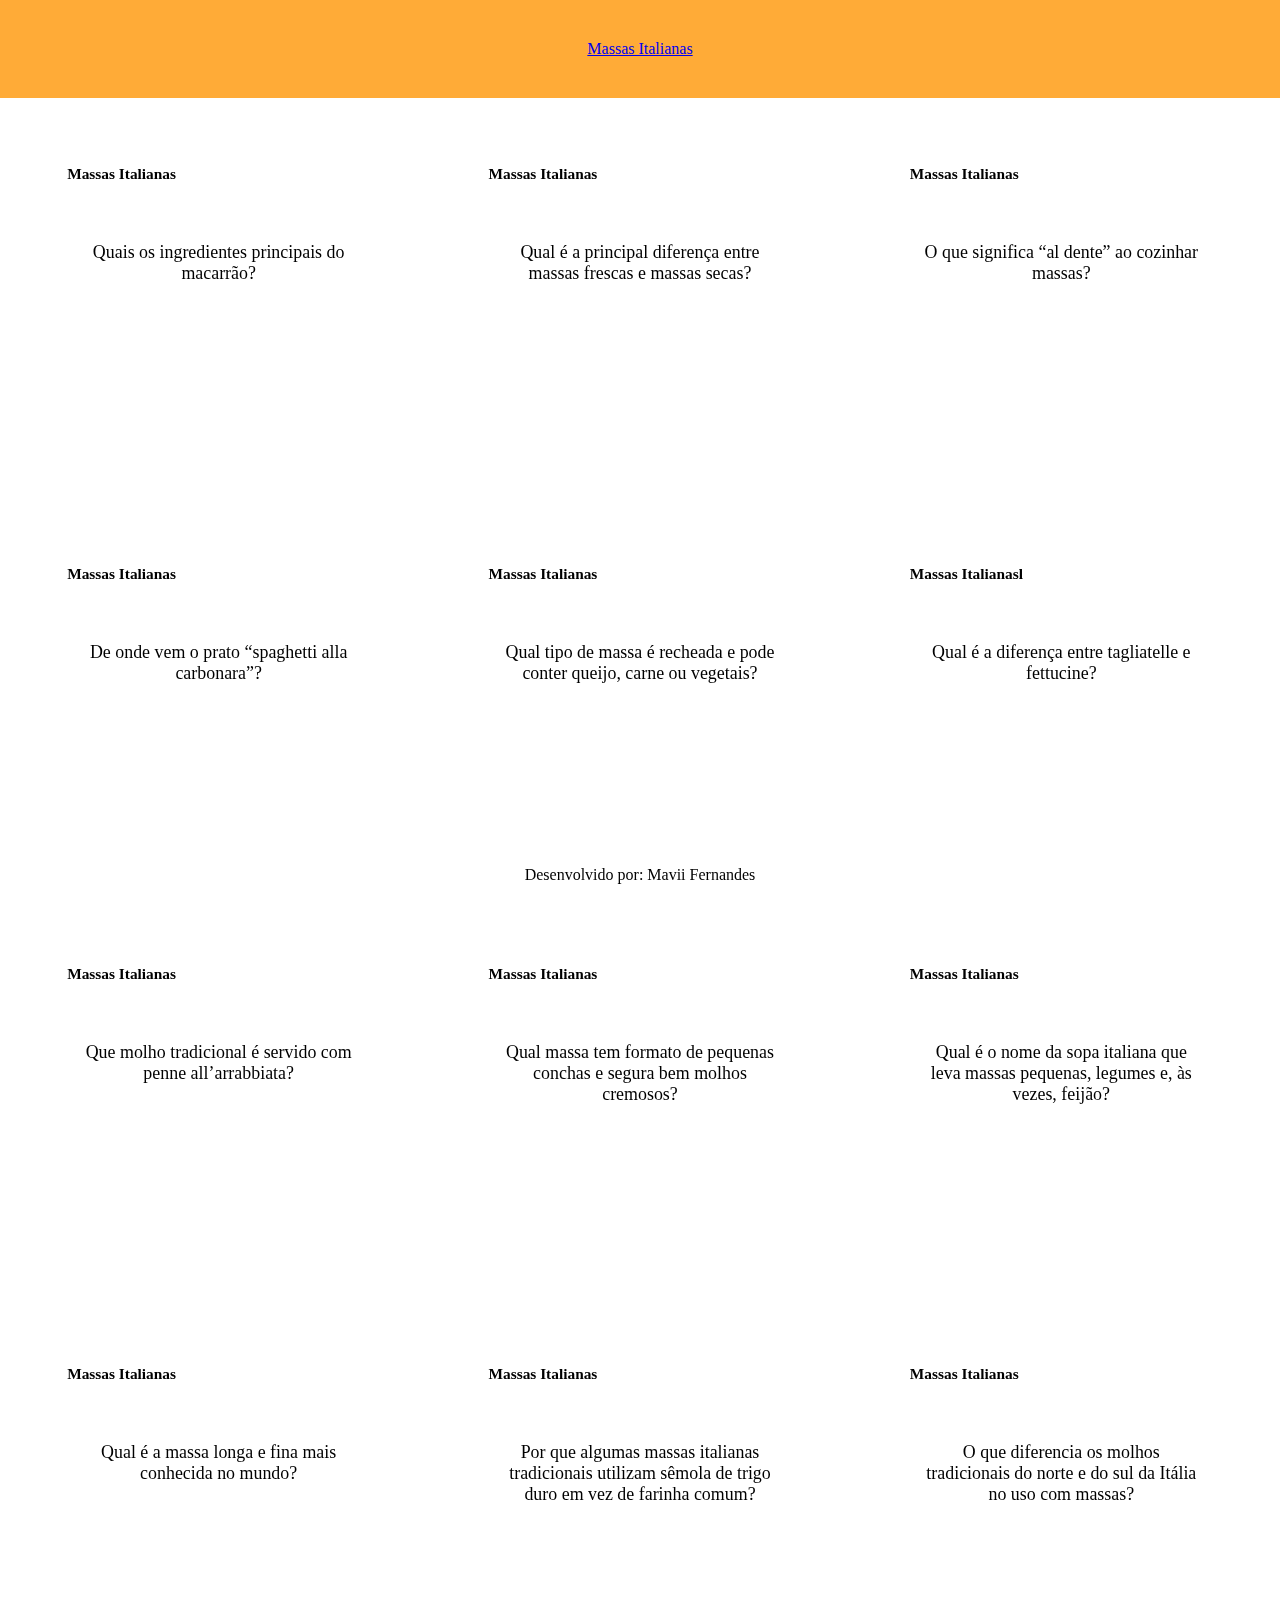
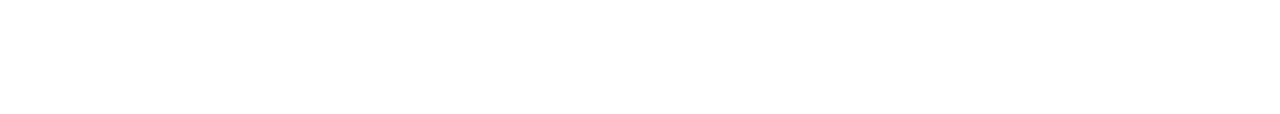
<file: index.html>
<!DOCTYPE html>
<html lang="en">
<head>
    <meta charset="UTF-8">
    <meta name="viewport" content="width=device-width, initial-scale=1.0">
    <title>Document</title>
    <link rel="stylesheet" href="style.css">
</head>
<body>
    <header>
        <a href="index.html">Massas Italianas</a>

    </header>
    <section id="container">

    </section>
    <footer>
        <p>Desenvolvido por: Mavii Fernandes</p>
    </footer>
    <script src="main.js"></script>
    <script src="perguntas.js"></script>
</body>
</html>
</file>
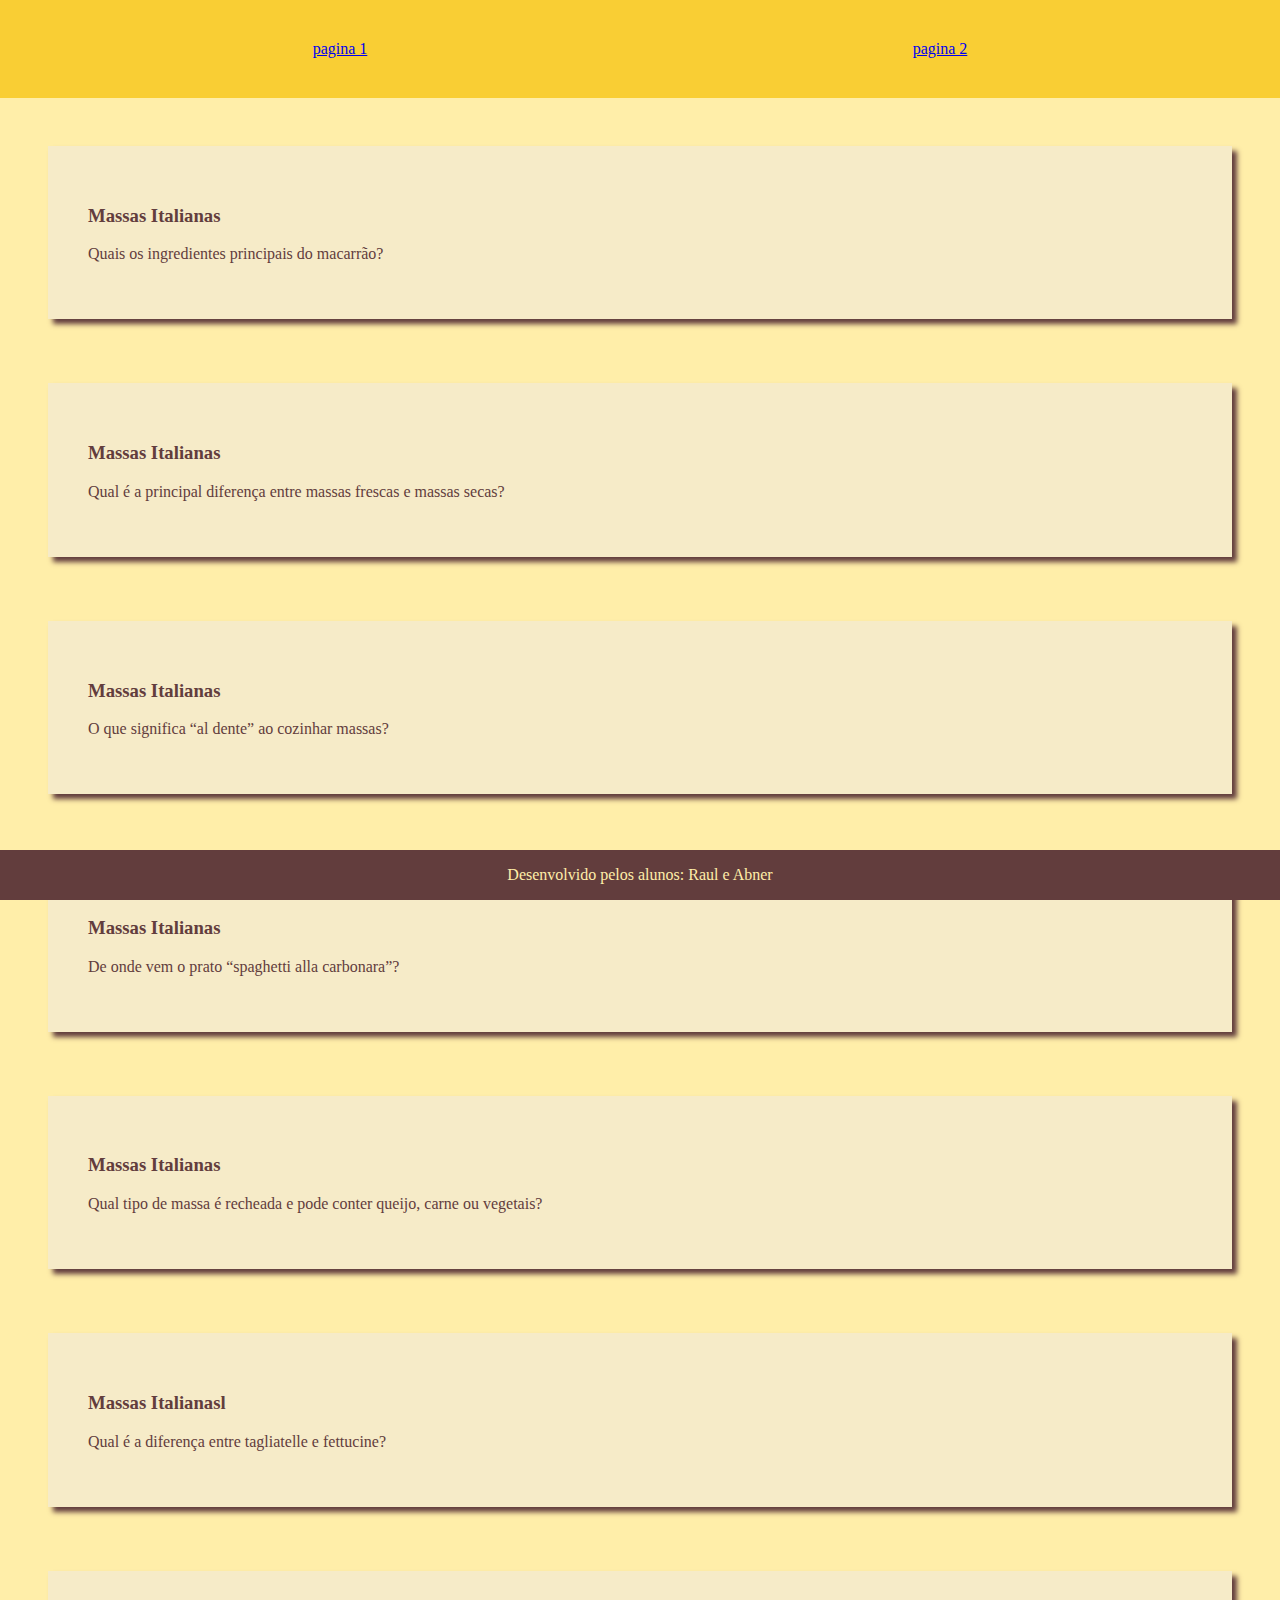
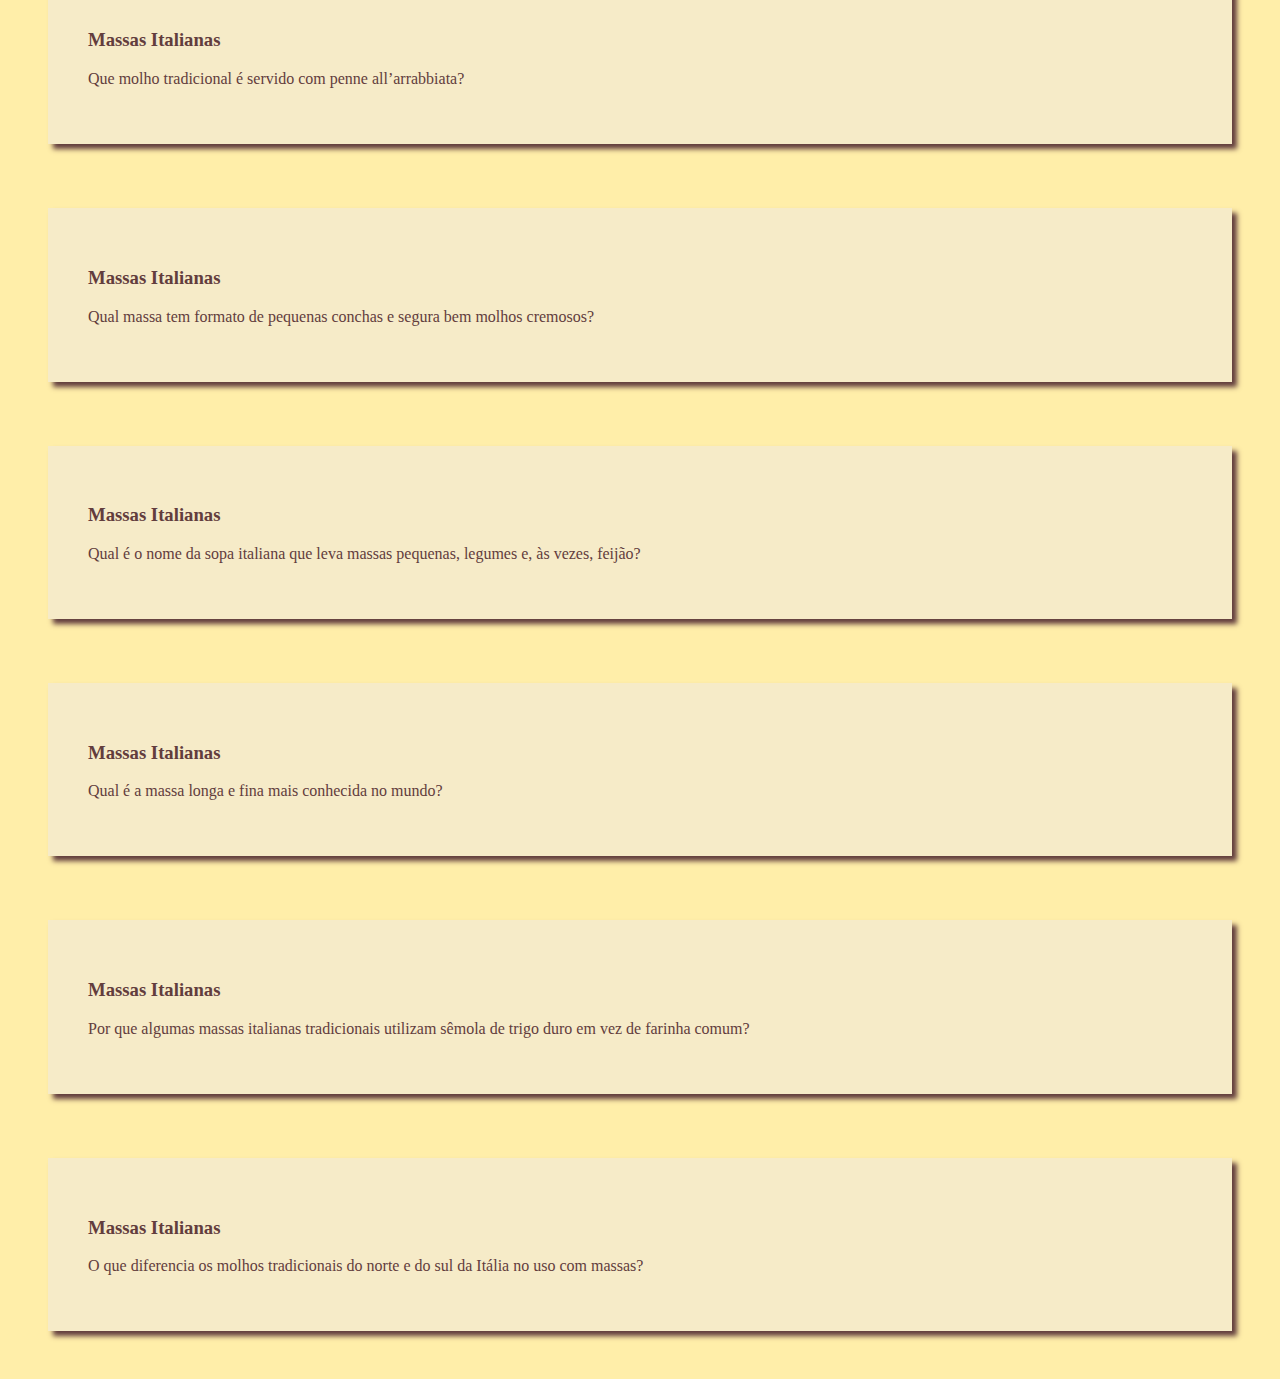
<file: pagina2.html>
<!DOCTYPE html>
<html lang="en">
<head>
    <meta charset="UTF-8">
    <meta name="viewport" content="width=device-width, initial-scale=1.0">
    <title>Document</title>
    <link rel="stylesheet" href="pagina 2.css">
</head>
<body>
    <header>
        <a href="index.html">pagina 1</a>
        <a href="pagina2.html">pagina 2</a>
    </header>
    <section id="container">

    </section>
    <footer>
        <p>Desenvolvido pelos alunos: Raul e Abner</p>
    </footer>
    <script src="pagina 2.js"></script>
    <script src="perguntas.js"></script>
</body>
</html>
</file>
<file: style.css>
root{
   --fundo:rgb(248, 206, 38);
    --cor-frente: rgba(247, 208, 53, 0.859);
    --destaque:rgba(255, 136, 0, 0.89);
    --branco:rgb(255, 238, 169);
    --preto:rgb(98, 61, 61);
   
}

body{
    background-color: var(--fundo);
    margin: 0;
    text-align: center;
}

header{
    background-color: #ffab37;
    padding: 40px;
    display: flex;
    justify-content: space-around;
    text-align: center;
}
footer{
    position: fixed;
    bottom: 0;
    background-color:var(--preto);
    color:var(--preto);
    width: 100%;
    text-align: center;
}
#container{
    padding: 2rem;
    display: flex;
    gap: 3rem;
    flex-wrap: wrap;
}

.cartao{
    flex-grow: 1;
    flex-basis: calc(33% - 6rem);
    height: 20rem;
    margin: 1rem;
}

.conteudo-cartao{
    background-color: var(--branco);
    color: var(--preto);
    height: 100%;
    text-align: center;
    transform-style: preserve-3d;
    transition: transform 300ms ease-in-out;
}

.conteudo-cartao h3{
    position: absolute;
    border: 1px solid var(--destaque);
    color: var(--destaque);
    margin: 0.6rem;
    padding: 0.6rem;
    font-size: 1.2vw;
    border-radius: 0.6rem;
    backface-visibility: hidden;
}

.conteudo-cartao p{
    margin-top: 4rem;
    padding: 2rem;
    font-size: 1.4vw;
}

.cartao.active .conteudo-cartao{
    transform: rotateY(180deg)
}

.pergunta-cartao, .resposta-cartao{
    position: absolute;
    height: 100%;
    width: 100%;
    backface-visibility: hidden;
}

.resposta-cartao{
    transform: rotateY(180deg);
    background-color: var(--branco);
    color: var(--destaque);
    border: 2px solid var(--destaque);
}
</file>
<file: pagina 2.css>
:root{
    --fundo:rgb(255, 238, 169);
    --cor-frente: #f6ebc8;
    --destaque:rgba(255, 136, 0, 0.89);
    --branco: rgb(255, 238, 169);
    --preto:rgb(98, 61, 61);
    --cor-verso:rgba(248, 219, 102, 0.859);

}

body{
    background-color: var(--fundo);
    margin: 0;
}

header{
    background-color: #f8c81cd4;
    padding: 40px;
    display: flex;
    justify-content: space-around;
}
footer{
    position: fixed;
    bottom: 0;
    background-color:var(--preto);
    color:var(--branco);
    width: 100%;
    text-align: center;
}

#container{
    padding: 3rem;
    display: grid;
    gap: 4rem;
}

.cartao{
    background-color: var(--cor-frente);
    color: var(--preto);
    padding: 40px;
    box-shadow: 5px 5px 5px var(--preto);
    cursor: pointer;
}

.cartao:hover{
    transform: scale(1.04);

}

.resposta-cartao{
    background-color: var(--cor-verso);
    padding: 40px;
    display: none;
}
</file>
